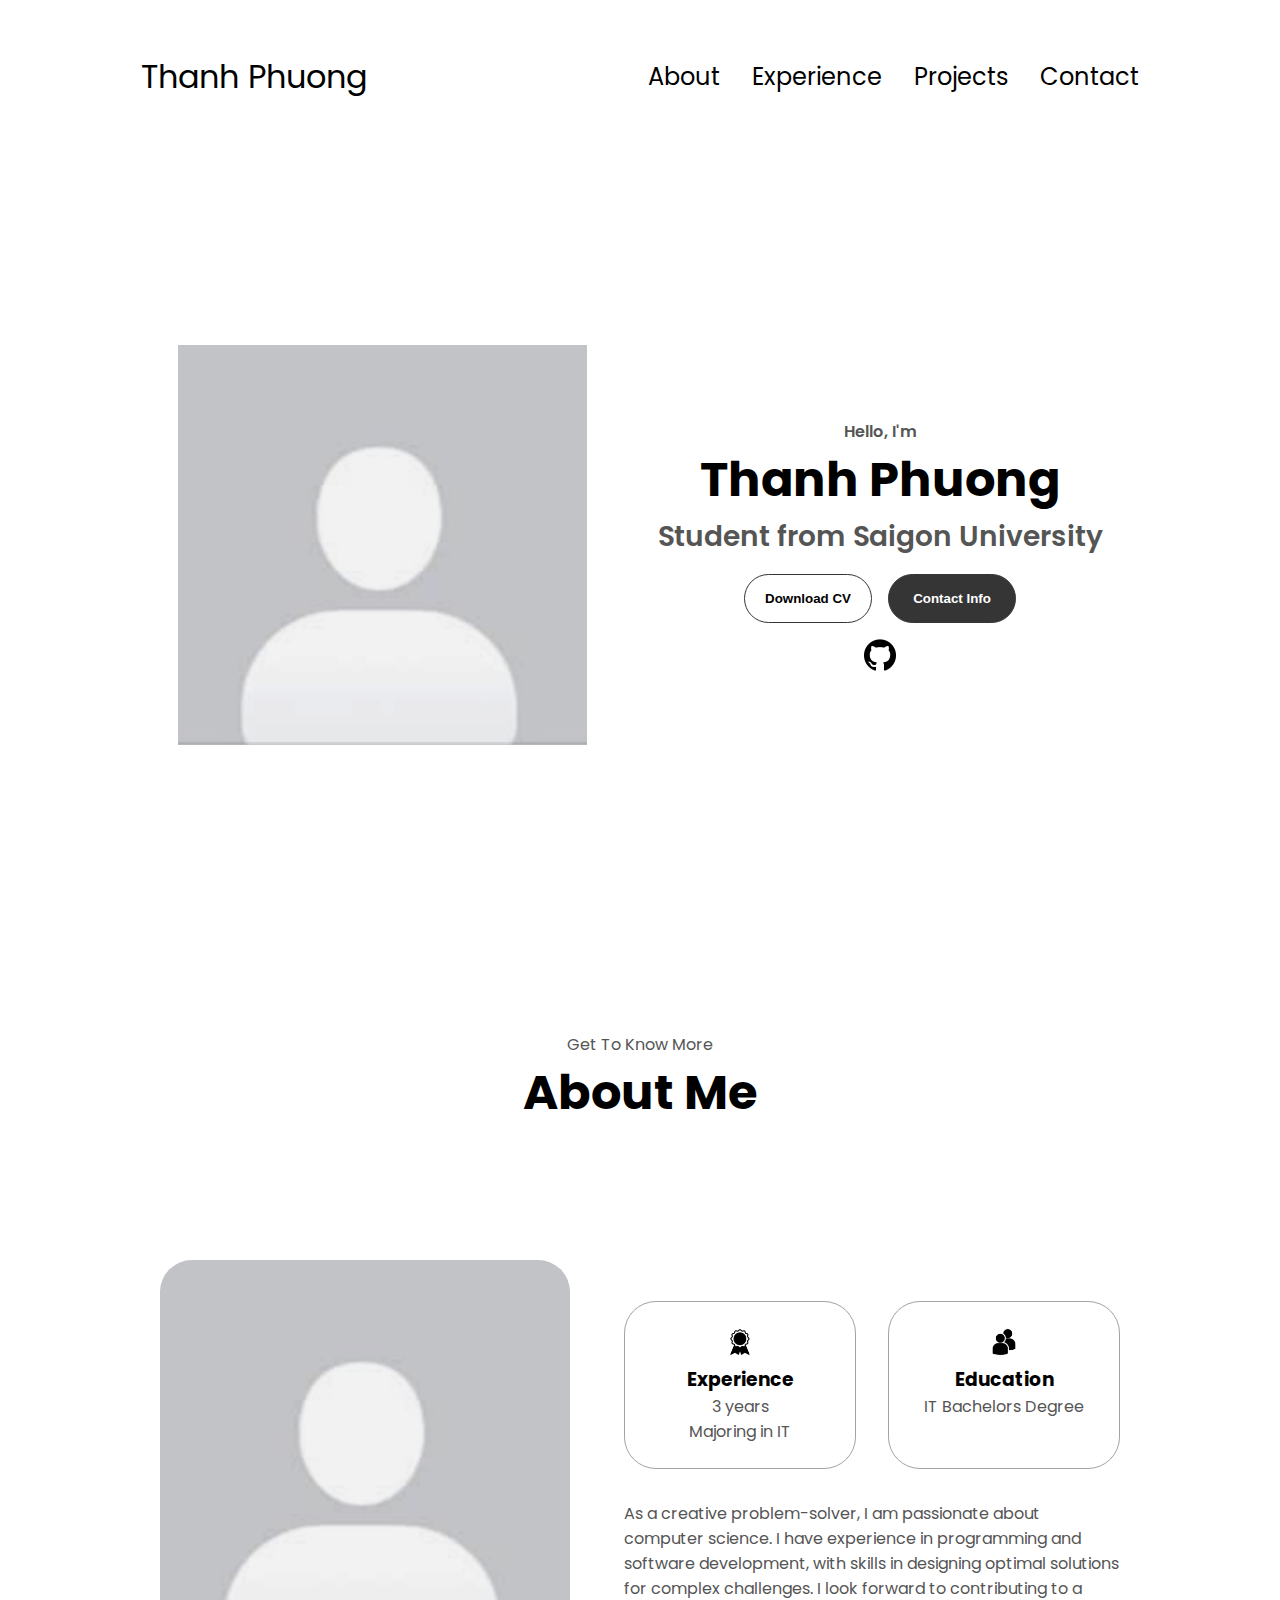
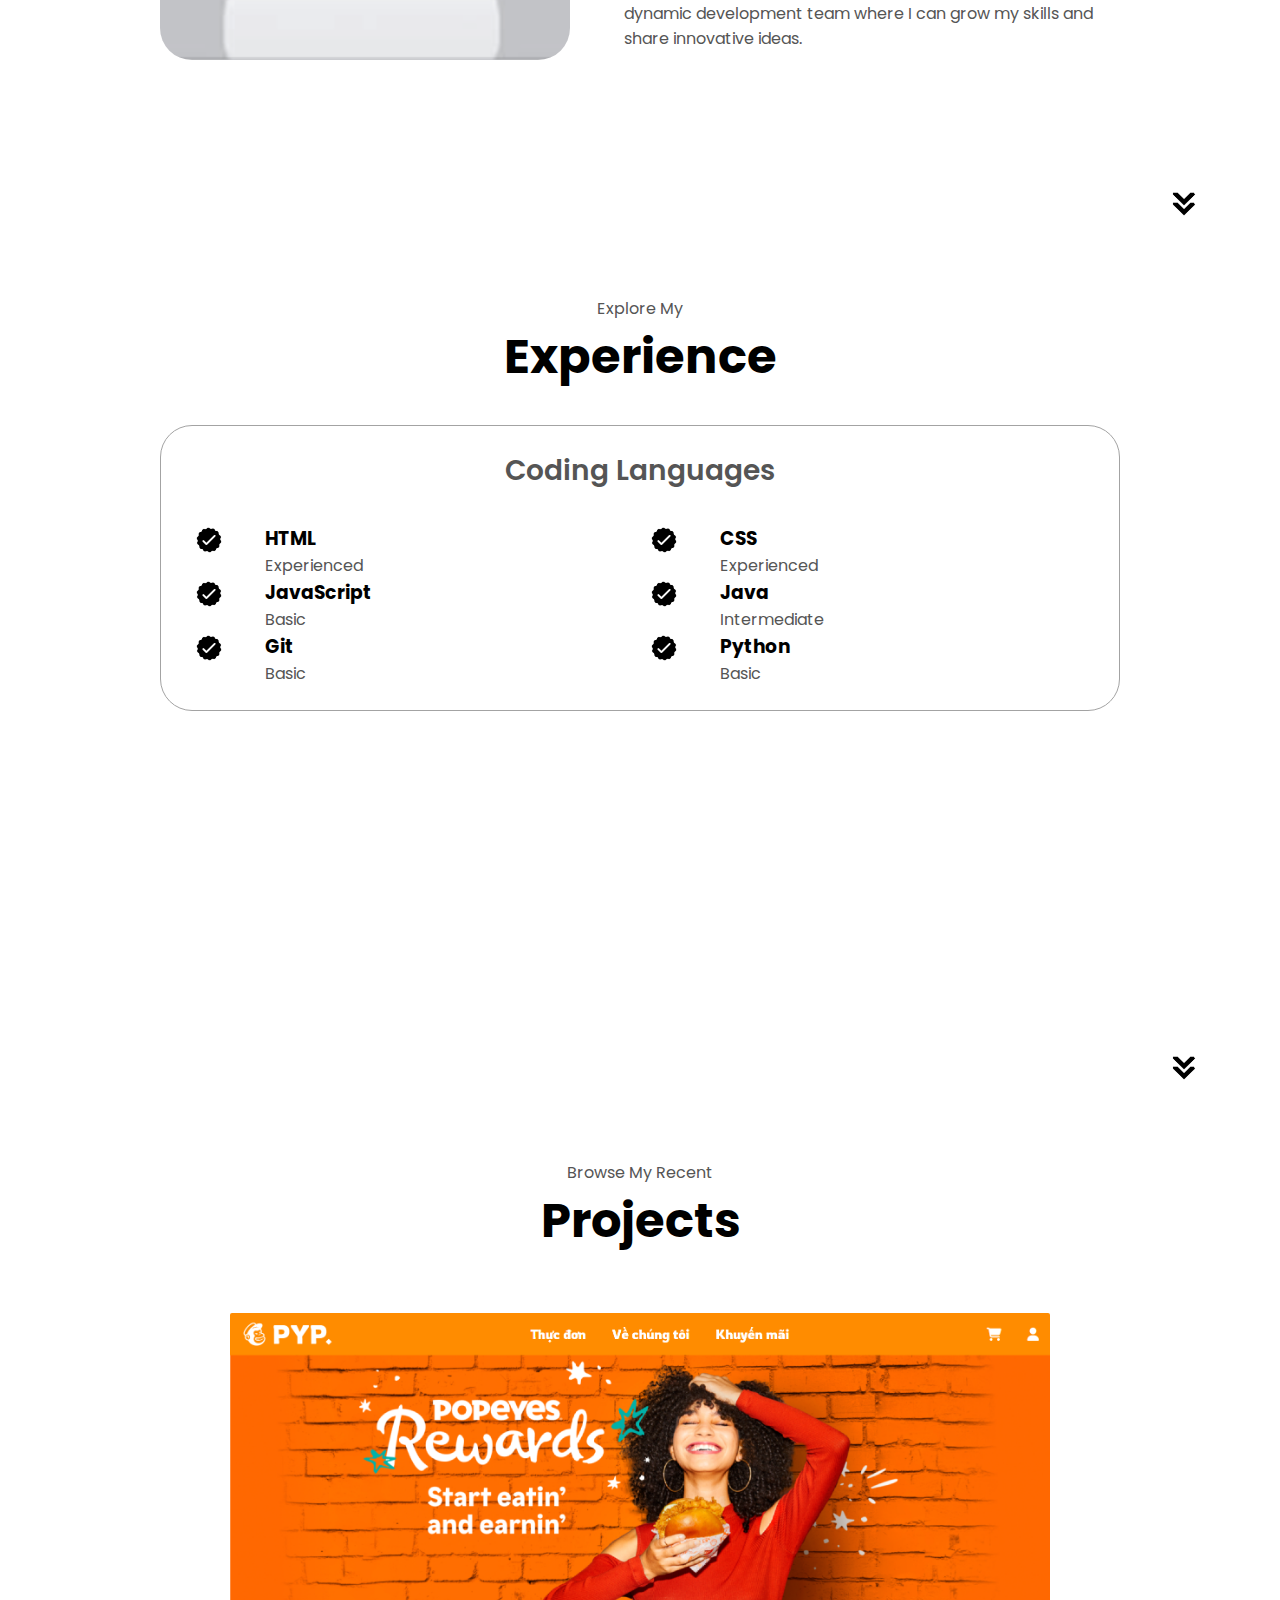
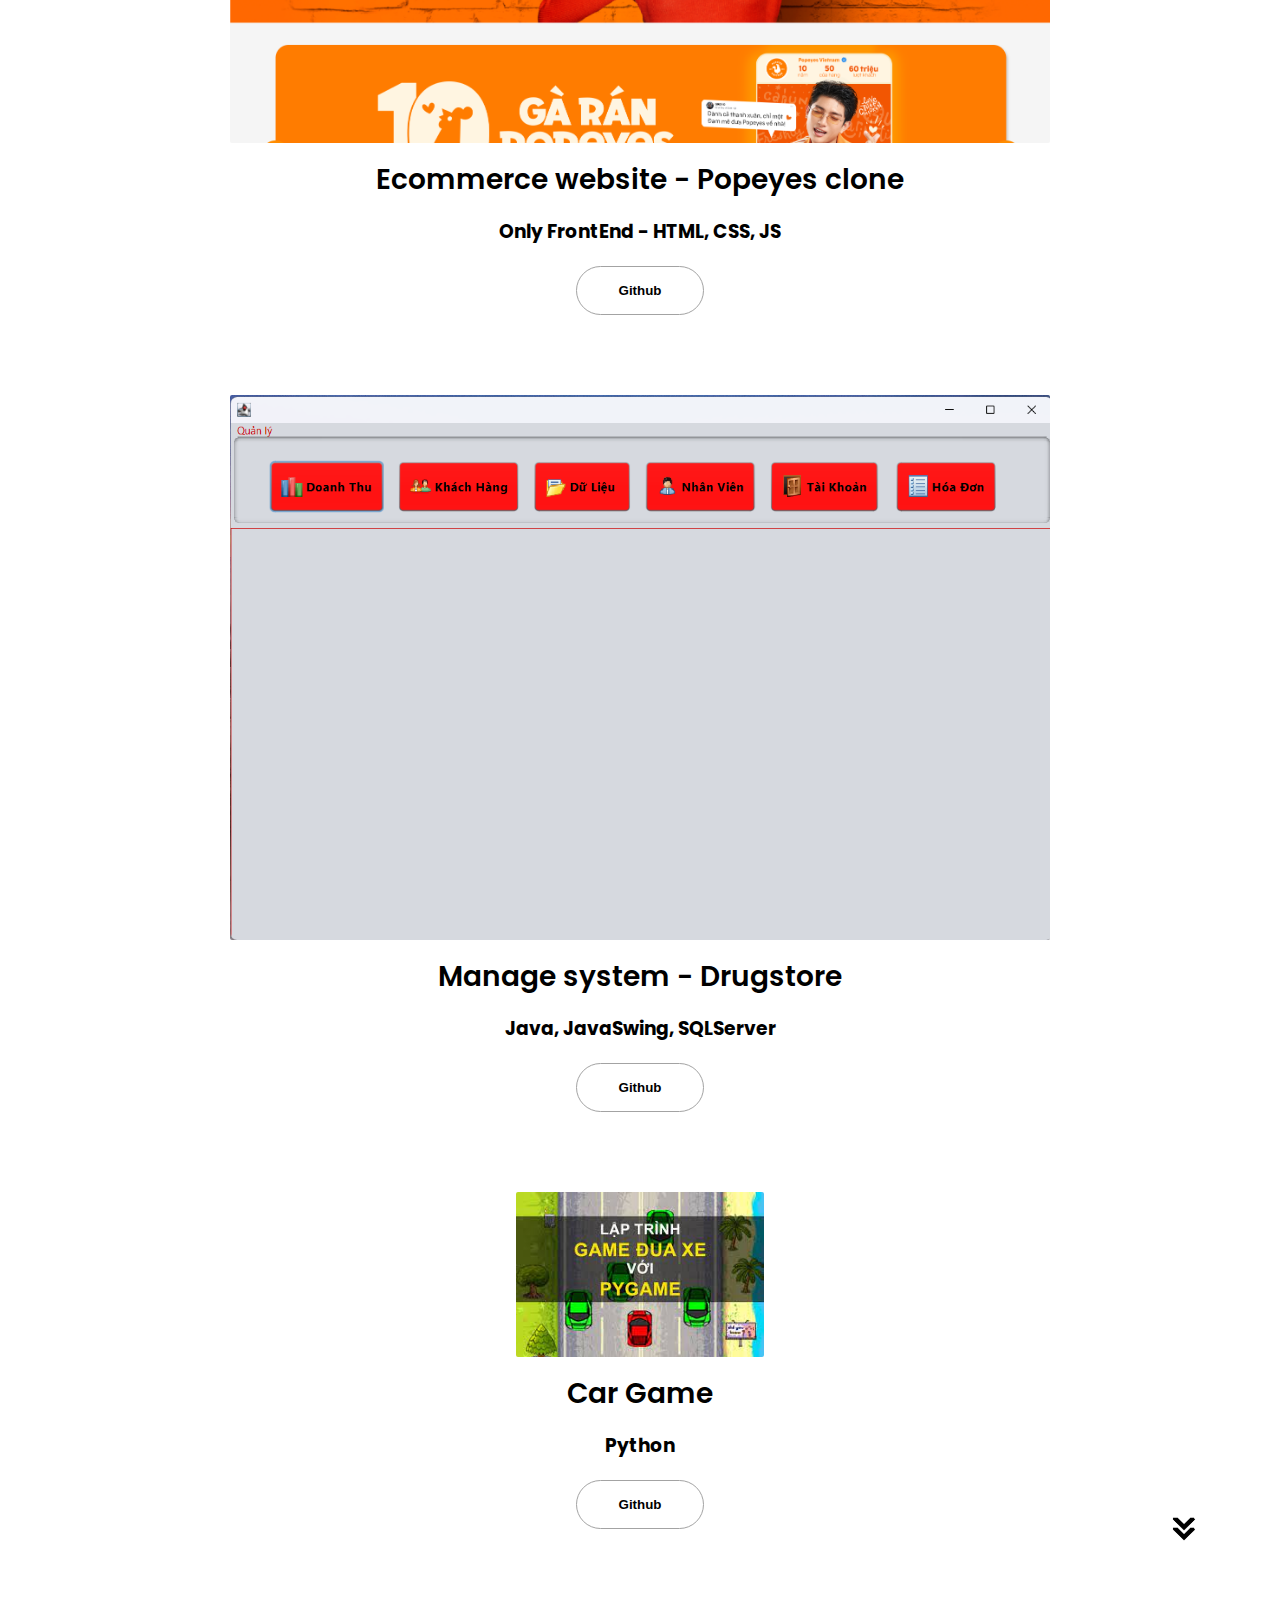
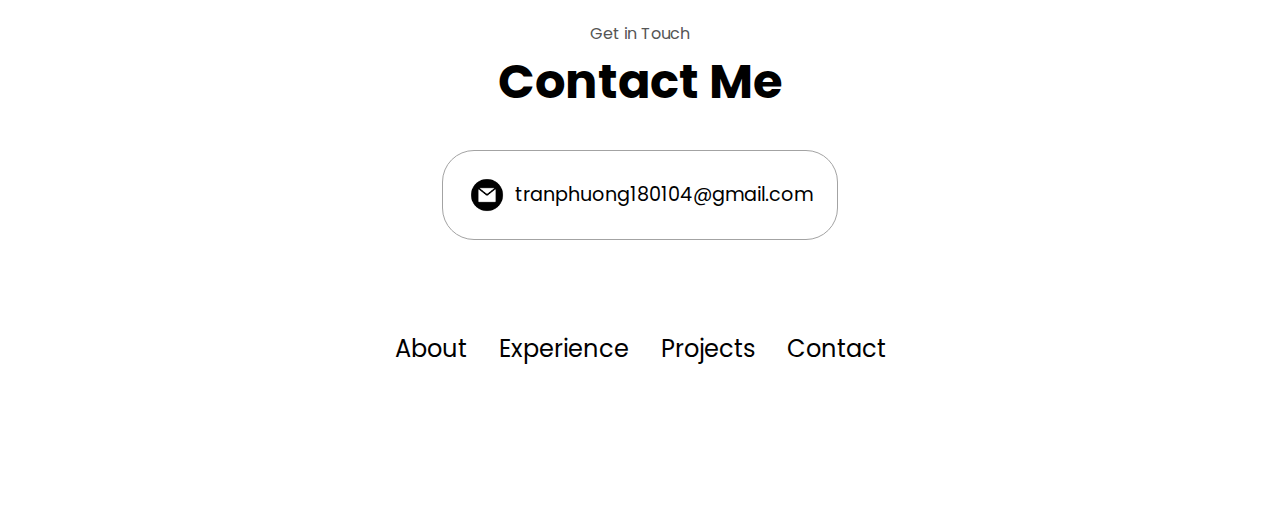
<file: index.html>
<!DOCTYPE html>
<html lang="en">
  <head>
    <meta charset="UTF-8" />
    <meta http-equiv="X-UA-Compatible" content="IE=edge" />
    <meta name="viewport" content="width=device-width, initial-scale=1.0" />
    <title>My Portfolio</title>
    <link rel="stylesheet" href="style.css" />
    <link rel="stylesheet" href="mediaqueries.css" />
  </head>
  <body>
    <nav id="desktop-nav">
      <div class="logo">Thanh Phuong</div>
      <div>
        <ul class="nav-links">
          <li><a href="#about">About</a></li>
          <li><a href="#experience">Experience</a></li>
          <li><a href="#projects">Projects</a></li>
          <li><a href="#contact">Contact</a></li>
        </ul>
      </div>
    </nav>
    <nav id="hamburger-nav">
      <div class="logo">Thanh Phuong</div>
      <div class="hamburger-menu">
        <div class="hamburger-icon" onclick="toggleMenu()">
          <span></span>
          <span></span>
          <span></span>
        </div>
        <div class="menu-links">
          <li><a href="#about" onclick="toggleMenu()">About</a></li>
          <li><a href="#experience" onclick="toggleMenu()">Experience</a></li>
          <li><a href="#projects" onclick="toggleMenu()">Projects</a></li>
          <li><a href="#contact" onclick="toggleMenu()">Contact</a></li>
        </div>
      </div>
    </nav>
    <section id="profile">
      <div class="section__pic-container">
        <img src="assets/Facebook-Avatar_3.png" alt="John Doe profile picture" />
      </div>
      <div class="section__text">
        <p class="section__text__p1">Hello, I'm</p>
        <h1 class="title">Thanh Phuong</h1>
        <p class="section__text__p2">Student from Saigon University</p>
        <div class="btn-container">
          <button
            class="btn btn-color-2"
            onclick="window.open('assets/CV Trần Thanh Phương - CV của tôi-TopCV.vn.pdf')"
          >
            Download CV
          </button>
          <button class="btn btn-color-1" onclick="location.href='./#contact'">
            Contact Info
          </button>
        </div>
        <div id="socials-container">
          <img
            src="./assets/github.png"
            alt="My Github profile"
            class="icon"
            onclick="location.href='https://github.com/TTP18'"
          />
        </div>
      </div>
    </section>
    <section id="about">
      <p class="section__text__p1">Get To Know More</p>
      <h1 class="title">About Me</h1>
      <div class="section-container">
        <div class="section__pic-container">
          <img
            src="assets/Facebook-Avatar_3.png"
            alt="Profile picture"
            class="about-pic"
          />
        </div>
        <div class="about-details-container">
          <div class="about-containers">
            <div class="details-container">
              <img
                src="./assets/experience.png"
                alt="Experience icon"
                class="icon"
              />
              <h3>Experience</h3>
              <p>3 years <br />Majoring in IT</p>
            </div>
            <div class="details-container">
              <img
                src="./assets/education.png"
                alt="Education icon"
                class="icon"
              />
              <h3>Education</h3>
              <p>IT Bachelors Degree</p>
            </div>
          </div>
          <div class="text-container">
            <p>
              As a creative problem-solver, I am passionate about computer science. I have experience in programming and software development, with skills in designing optimal solutions for complex challenges. I look forward to contributing to a dynamic development team where I can grow my skills and share innovative ideas.
            </p>
          </div>
        </div>
      </div>
      <img
        src="./assets/arrow.png"
        alt="Arrow icon"
        class="icon arrow"
        onclick="location.href='./#experience'"
      />
    </section>
    <section id="experience">
      <p class="section__text__p1">Explore My</p>
      <h1 class="title">Experience</h1>
      <div class="experience-details-container">
        <div class="about-containers">
          <div class="details-container">
            <h2 class="experience-sub-title">Coding Languages</h2>
            <div class="article-container">
              <article>
                <img
                  src="./assets/checkmark.png"
                  alt="Experience icon"
                  class="icon"
                />
                <div>
                  <h3>HTML</h3>
                  <p>Experienced</p>
                </div>
              </article>
              <article>
                <img
                  src="./assets/checkmark.png"
                  alt="Experience icon"
                  class="icon"
                />
                <div>
                  <h3>CSS</h3>
                  <p>Experienced</p>
                </div>
              </article>
              
              <article>
                <img
                  src="./assets/checkmark.png"
                  alt="Experience icon"
                  class="icon"
                />
                <div>
                  <h3>JavaScript</h3>
                  <p>Basic</p>
                </div>
              </article>
              <article>
                <img
                  src="./assets/checkmark.png"
                  alt="Experience icon"
                  class="icon"
                />
                <div>
                  <h3>Java</h3>
                  <p>Intermediate</p>
                </div>
              </article>
              <article>
                <img
                  src="./assets/checkmark.png"
                  alt="Experience icon"
                  class="icon"
                />
                <div>
                  <h3>Git</h3>
                  <p>Basic</p>
                </div>
              </article>
              <article>
                <img
                  src="./assets/checkmark.png"
                  alt="Experience icon"
                  class="icon"
                />
                <div>
                  <h3>Python</h3>
                  <p>Basic</p>
                </div>
              </article>
            </div>
          </div>
          <!-- <div class="details-container">
            <h2 class="experience-sub-title">Frontend Development</h2>
            <div class="article-container">
              <article>
                <img
                  src="./assets/checkmark.png"
                  alt="Experience icon"
                  class="icon"
                />
                <div>
                  <h3>PostgreSQL</h3>
                  <p>Basic</p>
                </div>
              </article>
              <article>
                <img
                  src="./assets/checkmark.png"
                  alt="Experience icon"
                  class="icon"
                />
                <div>
                  <h3>Node JS</h3>
                  <p>Intermediate</p>
                </div>
              </article>
              <article>
                <img
                  src="./assets/checkmark.png"
                  alt="Experience icon"
                  class="icon"
                />
                <div>
                  <h3>Express JS</h3>
                  <p>Intermediate</p>
                </div>
              </article>
              <article>
                <img
                  src="./assets/checkmark.png"
                  alt="Experience icon"
                  class="icon"
                />
                <div>
                  <h3>Git</h3>
                  <p>Intermediate</p>
                </div>
              </article>
            </div>
          </div>
        </div>
      </div> -->
      <img
        src="./assets/arrow.png"
        alt="Arrow icon"
        class="icon arrow"
        onclick="location.href='./#projects'"
      />
    </section>
    <section id="projects">
      <p class="section__text__p1">Browse My Recent</p>
      <h1 class="title">Projects</h1>
      <div class="experience-details-container">
        <div class="about-containers">
          <div class="details-container color-container">
            <div class="article-container">
              <img
                src="./assets/project-1.png"
                alt="Project 1"
                class="project-img"
              />
            </div>
            <h2 class="experience-sub-title project-title">Ecommerce website - Popeyes clone</h2>
            <h3 style="margin-bottom: 20px">Only FrontEnd - HTML, CSS, JS</h3>
            <div class="btn-container">
              <button
                class="btn btn-color-2 project-btn"
                onclick="location.href='https://github.com/TTP18/Web-1'"
              >
                Github
              </button>
            </div>
          </div>
          <div class="details-container color-container">
            <div class="article-container">
              <img
                src="assets/Screenshot 2024-09-26 132820.png"
                alt="Project 2"
                class="project-img"
              />
            </div>
            <h2 class="experience-sub-title project-title">Manage system - Drugstore</h2>
            <h3 style="margin-bottom: 20px">Java, JavaSwing, SQLServer</h3>
            <div class="btn-container">
              <button
                class="btn btn-color-2 project-btn"
                onclick="location.href='https://github.com/TTP18/JavaSwing'"
              >
                Github
              </button>
            </div>
          </div>
          <div class="details-container color-container">
            <div class="article-container">
              <img
                src="assets/images.jpg"
                alt="Project 3"
                class="project-img"
              />
            </div>
            <h2 class="experience-sub-title project-title">Car Game</h2>
            <h3 style="margin-bottom: 20px">Python</h3>
            <div class="btn-container">
              <button
                class="btn btn-color-2 project-btn"
                onclick="location.href='https://github.com/TTP18/Python'"
              >
                Github
              </button>
            </div>
          </div>
        </div>
      </div>
      <img
        src="./assets/arrow.png"
        alt="Arrow icon"
        class="icon arrow"
        onclick="location.href='./#contact'"
      />
    </section>
    <section id="contact">
      <p class="section__text__p1">Get in Touch</p>
      <h1 class="title">Contact Me</h1>
      <div class="contact-info-upper-container">
        <div class="contact-info-container">
          <img
            src="./assets/email.png"
            alt="Email icon"
            class="icon contact-icon email-icon"
          />
          <p><a href="mailto:examplemail@gmail.com">tranphuong180104@gmail.com</a></p>
        </div>
      </div>
    </section>
    <footer>
      <nav>
        <div class="nav-links-container">
          <ul class="nav-links">
            <li><a href="#about">About</a></li>
            <li><a href="#experience">Experience</a></li>
            <li><a href="#projects">Projects</a></li>
            <li><a href="#contact">Contact</a></li>
          </ul>
        </div>
      </nav>
    </footer>
    <script src="script.js"></script>
  </body>
</html>
</file>
<file: style.css>
/* GENERAL */

@import url("https://fonts.googleapis.com/css2?family=Poppins:wght@300;400;500;600&display=swap");

* {
  margin: 0;
  padding: 0;
}

body {
  font-family: "Poppins", sans-serif;
}

html {
  scroll-behavior: smooth;
}

p {
  color: rgb(85, 85, 85);
}

/* TRANSITION */

a,
.btn {
  transition: all 300ms ease;
}

/* DESKTOP NAV */

nav,
.nav-links {
  display: flex;
}

nav {
  justify-content: space-around;
  align-items: center;
  height: 17vh;
}

.nav-links {
  gap: 2rem;
  list-style: none;
  font-size: 1.5rem;
}

a {
  color: black;
  text-decoration: none;
  text-decoration-color: white;
}

a:hover {
  color: grey;
  text-decoration: underline;
  text-underline-offset: 1rem;
  text-decoration-color: rgb(181, 181, 181);
}

.logo {
  font-size: 2rem;
}

.logo:hover {
  cursor: default;
}

/* HAMBURGER MENU */

#hamburger-nav {
  display: none;
}

.hamburger-menu {
  position: relative;
  display: inline-block;
}

.hamburger-icon {
  display: flex;
  flex-direction: column;
  justify-content: space-between;
  height: 24px;
  width: 30px;
  cursor: pointer;
}

.hamburger-icon span {
  width: 100%;
  height: 2px;
  background-color: black;
  transition: all 0.3 ease-in-out;
}

.menu-links {
  position: absolute;
  top: 100%;
  right: 0;
  background-color: white;
  width: fit-content;
  max-height: 0;
  overflow: hidden;
  transition: all 0.3 ease-in-out;
}

.menu-links a {
  display: block;
  padding: 10px;
  text-align: center;
  font-size: 1.5rem;
  color: black;
  text-decoration: none;
  transition: all 0.3 ease-in-out;
}

.menu-links li {
  list-style: none;
}

.menu-links.open {
  max-height: 300px;
}

.hamburger-icon.open span:first-child {
  transform: rotate(45deg) translate(10px, 5px);
}

.hamburger-icon.open span:nth-child(2) {
  opacity: 0;
}

.hamburger-icon.open span:last-child {
  transform: rotate(-45deg) translate(10px, -5px);
}

.hamburger-icon span:first-child {
  transform: none;
}

.hamburger-icon span:first-child {
  opacity: 1;
}

.hamburger-icon span:first-child {
  transform: none;
}

/* SECTIONS */

section {
  padding-top: 4vh;
  height: 96vh;
  margin: 0 10rem;
  box-sizing: border-box;
  min-height: fit-content;
}

.section-container {
  display: flex;
}

/* PROFILE SECTION */

#profile {
  display: flex;
  justify-content: center;
  gap: 5rem;
  height: 80vh;
}

.section__pic-container {
  display: flex;
  height: 400px;
  width: 400px;
  margin: auto 0;
}

.section__text {
  align-self: center;
  text-align: center;
}

.section__text p {
  font-weight: 600;
}

.section__text__p1 {
  text-align: center;
}

.section__text__p2 {
  font-size: 1.75rem;
  margin-bottom: 1rem;
}

.title {
  font-size: 3rem;
  text-align: center;
}

#socials-container {
  display: flex;
  justify-content: center;
  margin-top: 1rem;
  gap: 1rem;
}

/* ICONS */

.icon {
  cursor: pointer;
  height: 2rem;
}

/* BUTTONS */

.btn-container {
  display: flex;
  justify-content: center;
  gap: 1rem;
}

.btn {
  font-weight: 600;
  transition: all 300ms ease;
  padding: 1rem;
  width: 8rem;
  border-radius: 2rem;
}

.btn-color-1,
.btn-color-2 {
  border: rgb(53, 53, 53) 0.1rem solid;
}

.btn-color-1:hover,
.btn-color-2:hover {
  cursor: pointer;
}

.btn-color-1,
.btn-color-2:hover {
  background: rgb(53, 53, 53);
  color: white;
}

.btn-color-1:hover {
  background: rgb(0, 0, 0);
}

.btn-color-2 {
  background: none;
}

.btn-color-2:hover {
  border: rgb(255, 255, 255) 0.1rem solid;
}

.btn-container {
  gap: 1rem;
}

/* ABOUT SECTION */

#about {
  position: relative;
}

.about-containers {
  gap: 2rem;
  margin-bottom: 2rem;
  margin-top: 2rem;
}

.about-details-container {
  justify-content: center;
  flex-direction: column;
}

.about-containers,
.about-details-container {
  display: flex;
}

.about-pic {
  border-radius: 2rem;
}

.arrow {
  position: absolute;
  right: -5rem;
  bottom: 2.5rem;
}

.details-container {
  padding: 1.5rem;
  flex: 1;
  background: white;
  border-radius: 2rem;
  border: rgb(53, 53, 53) 0.1rem solid;
  border-color: rgb(163, 163, 163);
  text-align: center;
}

.section-container {
  gap: 4rem;
  height: 80%;
}

.section__pic-container {
  height: 400px;
  width: 400px;
  margin: auto 0;
}

/* EXPERIENCE SECTION */

#experience {
  position: relative;
}

.experience-sub-title {
  color: rgb(85, 85, 85);
  font-weight: 600;
  font-size: 1.75rem;
  margin-bottom: 2rem;
}

.experience-details-container {
  display: flex;
  justify-content: center;
  flex-direction: column;
}

.article-container {
  display: flex;
  flex-wrap: wrap;
  justify-content: space-around;
  text-align: left;
    > * {
        width: calc(50% - 1rem);
    }
}

article {
  display: flex; 
  gap: 2.5rem;
}

article .icon {
  cursor: default;
}

/* PROJECTS SECTION */

#projects {
  position: relative;
}

#projects .about-containers{
  display: flex;
  flex-direction: column;
  justify-content: center;
  align-items: center;
}

.color-container {
  border: none;
  background: rgb(255, 255, 255);
  transition: all 300ms ease;
}

.color-container:hover {
  box-shadow: 5px 5px 5px rgb(163, 163, 163);
  transform: translateY(-5px);
}

.project-img {
  border-radius: 2px;
  width: 90%;
  height: 90%;
}

.project-title {
  margin: 1rem;
  color: black;
}

.project-btn {
  color: black;
  border-color: rgb(163, 163, 163);
}

/* CONTACT */

#contact {
  display: flex;
  justify-content: center;
  flex-direction: column;
  height: 70vh;
}

.contact-info-upper-container {
  display: flex;
  justify-content: center;
  border-radius: 2rem;
  border: rgb(53, 53, 53) 0.1rem solid;
  border-color: rgb(163, 163, 163);
  background: (250, 250, 250);
  margin: 2rem auto;
  padding: 0.5rem;
}

.contact-info-container {
  display: flex;
  align-items: center;
  justify-content: center;
  gap: 0.5rem;
  margin: 1rem;
}

.contact-info-container p {
  font-size: larger;
}

.contact-icon {
  cursor: default;
}

.email-icon {
  height: 2.5rem;
}

/* FOOTER SECTION */

footer {
  height: 26vh;
  margin: 0 1rem;
}

footer p {
  text-align: center;
}
</file>
<file: mediaqueries.css>
@media screen and (max-width: 1400px) {
  #profile {
    height: 83vh;
    margin-bottom: 6rem;
  }
  .about-containers {
    flex-wrap: wrap;
  }
  #contact,
  #projects {
    height: fit-content;
  }
}

@media screen and (max-width: 1200px) {
  #desktop-nav {
    display: none;
  }
  #hamburger-nav {
    display: flex;
  }
  #experience,
  .experience-details-container {
    margin-top: 2rem;
  }
  #profile,
  .section-container {
    display: block;
  }
  .arrow {
    display: none;
  }
  section,
  .section-container {
    height: fit-content;
  }
  section {
    margin: 0 5%;
  }
  .section__pic-container {
    width: 275px;
    height: 275px;
    margin: 0 auto 2rem;
  }
  .about-containers {
    margin-top: 0;
  }
}

@media screen and (max-width: 600px) {
  #contact,
  footer {
    height: 40vh;
  }
  #profile {
    height: 83vh;
    margin-bottom: 0;
  }
  article {
    font-size: 1rem;
  }
  .article{
    gap:0;
  }
  footer nav {
    height: fit-content;
    margin-bottom: 2rem;
  }
  .about-containers,
  .contact-info-upper-container,
  .btn-container {
    flex-wrap: wrap;
  }
  .contact-info-container {
    margin: 0;
  }
  .contact-info-container p,
  .nav-links li a {
    font-size: 1rem;
  }
  .experience-sub-title {
    font-size: 1.25rem;
  }
  .logo {
    font-size: 1.5rem;
  }
  .nav-links {
    flex-direction: column;
    gap: 0.5rem;
    text-align: center;
  }
  .section__pic-container {
    width: auto;
    height: 46vw;
    justify-content: center;
  }
  .section__text__p2 {
    font-size: 1.25rem;
  }
  .title {
    font-size: 2rem;
  }
  .text-container {
    text-align: justify;
  }
  .article-container >*{
    width: calc(50%-1rem);
  }
}
</file>
